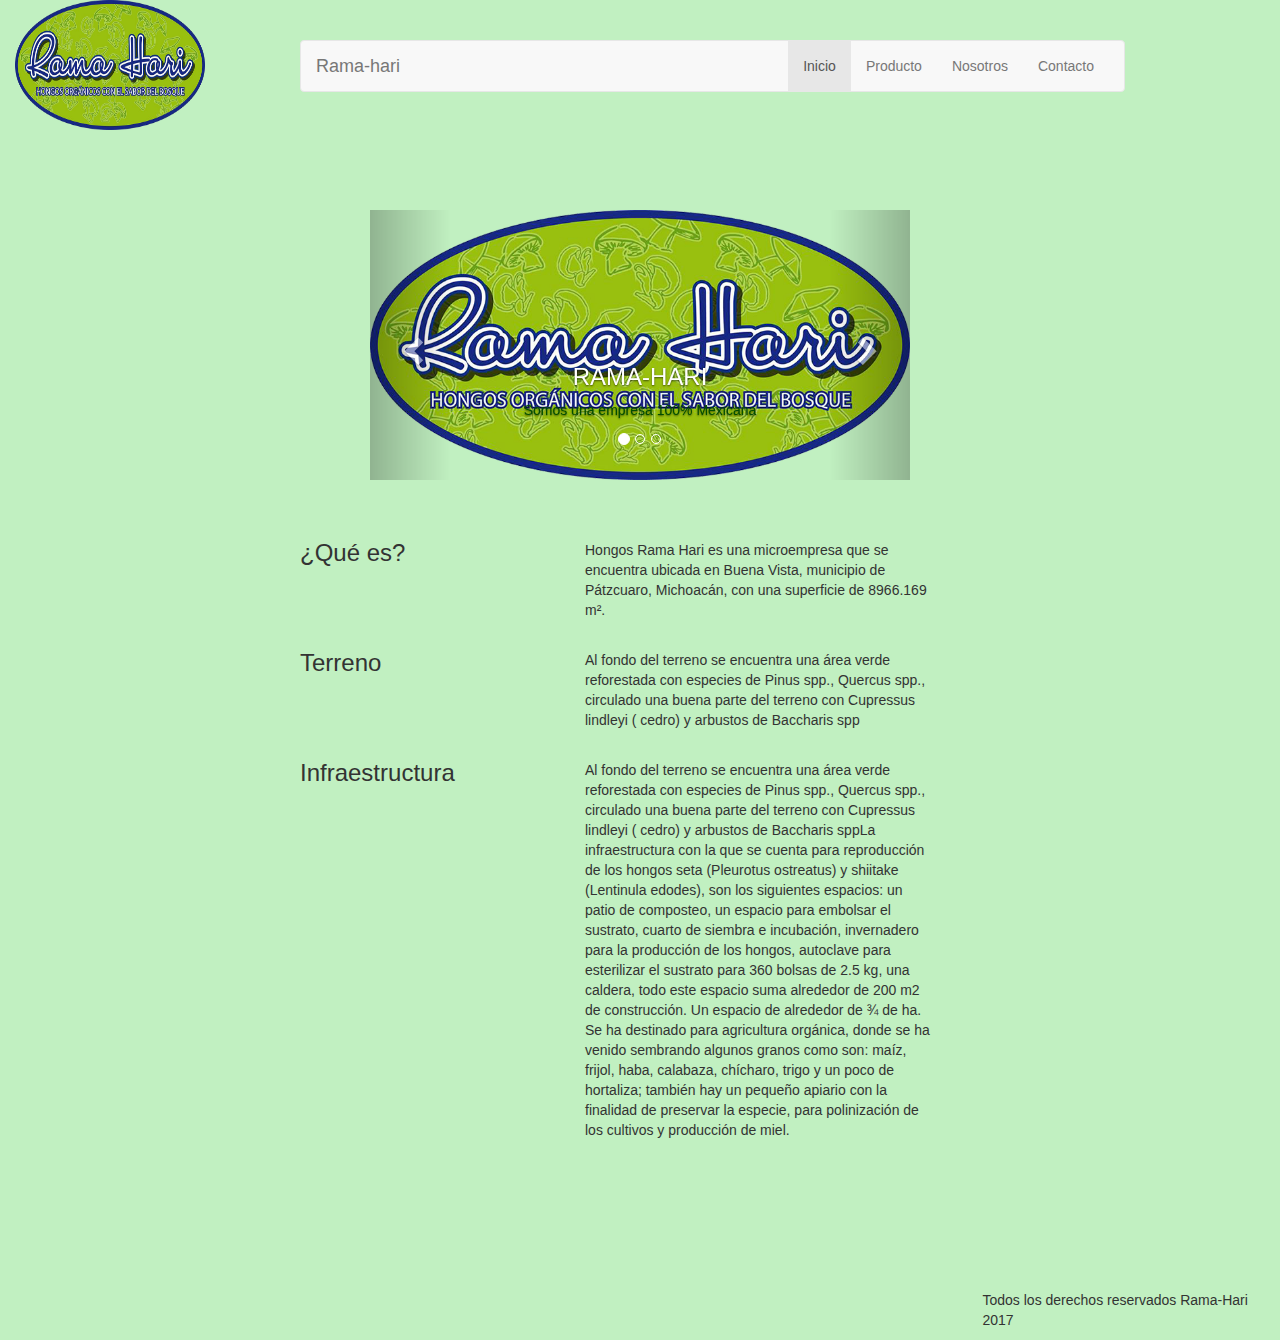
<file: index.html>
<!DOCTYPE html>
  <html>
    <head>
    <meta charset="UTF-8">
      <link rel="stylesheet"  href="img/logo.ico">
       <link rel="stylesheet" href="https://maxcdn.bootstrapcdn.com/bootstrap/3.3.7/css/bootstrap.min.css">
       <link rel="stylesheet" type="text/css" href="styles2.css">
       <link rel="stylesheet" type="text/css" href="bootstrap/css/font-awesome.min.css">
       <script src="https://ajax.googleapis.com/ajax/libs/jquery/3.1.1/jquery.min.js"></script>
       <script src="https://maxcdn.bootstrapcdn.com/bootstrap/3.3.7/js/bootstrap.min.js"></script>
       <title>Rama Hari</title>
    </head>
        <body id="espacios">
          <div class="container row">
            <div class="col-md-3">
              <img id="imagen" src="img/logo.png" alt="Rama-Hari" class="hidden-xs hidden-sm">
            </div>
            <br><br>
            <div class="col-md-9 ">
              <header>
              <nav class="navbar navbar-default">
                <div class="container-fluid">
                  <div class="navbar-header">
                    <button type="button" class="navbar-toggle collapsed" data-toggle="collapse" data-target="#navbar-1">
                    <span class="sr-only">Menu</span>
                    <span class="icon-bar"></span>
                    <span class="icon-bar"></span>
                    <span class="icon-bar"></span>
                    </button>

                    <a href="#" class="navbar-brand">Rama-hari</a>
                  </div>
                  <div class="collapse navbar-collapse" id="navbar-1">
                    <ul class="nav navbar-nav navbar-right">
                      <li class="active"><a href="">Inicio</a></li>
                      <li><a href="producto.html">Producto</a></li>
                      <li><a href="nosotros.html">Nosotros</a></li>
                      <li><a href="contacto.html">Contacto</a></li>
                    </ul>
                  </div>
                </div>
              </nav>
            </header>
            </div>
          </div>

          <!--Aqui empieza el carrusel-->
          <br><br><br>
          <div class="container">
              <br>

              <div class="col-md-3"></div>
              <div class="col-md-6">
                  <div id="carousel-1" class="carousel slide" data-ride="carousel">
                    <!-- indicadores-->
                    <ol class="carousel-indicators">
                      <li data-target="#carousel-1" data-slide-to="0" class="active"></li>
                      <li data-target="#carousel-1" data-slide-to="1"></li>
                      <li data-target="#carousel-1" data-slide-to="2"></li>
                    </ol>

                    <!-- contenedor slide-->
                    <div class="carousel-inner" role="listbox">
                    <!--aqui va la primera imagen-->
                      <div class="item active">
                        <img src="img/logo.png" class="img-responsive" alt="Somos Rama-Hari">
                        <div class="carousel-caption hidden-xs hidden-sm" >
                            <h3>RAMA-HARI</h3>
                            <p id="p">Somos una empresa 100% Mexicana </p>
                        </div>
                      </div>
                      <!--aqui la segunda imagem-->
                      <div class="item">
                        <img src="img/certificados1.png" class="img-responsive" alt="Somos Rama-Hari">
                        <div class="carousel-caption hidden-xs hidden-sm">
                            <h3>Somos una empresa de calidad</h3>
                            <p>Rama-Hari esta certificada por diferentes instituciones nacionaes.</p>
                        </div>
                      </div>
                      <!--Aqui la tercera imagen-->
                      <div class="item">
                        <img src="img/logo.png" class="img-responsive" alt="Somos Rama-Hari">
                        <div class="carousel-caption hidden-xs hidden-sm">
                            <h3 >Productos</h3>
                            <p>Ofrecemos una gran variedad de productos</p>
                        </div>
                      </div>
                    </div>
  
                    <!--controles laterales slide-->
                      <a href="#carousel-1" class="left carousel-control" role="button" data-slide="prev">
                      <span class="glyphicon glyphicon-chevron-left" aria-hidden="true"></span>
                      <span class="sr-only">Anterior</span></a>
                      

                      <a href="#carousel-1" class="right carousel-control" role="button" data-slide="next">
                      <span class="glyphicon glyphicon-chevron-right" aria-hidden="true"></span>
                      <span class="sr-only">Siguiente</span></a>
                  </div>
              </div>
              <div class="col-md-3"></div>
              </div>
              <br><br>
              <div class="row container">
                <div class="col-md-3"></div>
                <div class="col-md-3"><h3>¿Qué es?</h3></div>
                <div class="col-md-4"><br>
                  <p>Hongos Rama Hari es una microempresa que se encuentra ubicada en Buena Vista,
municipio de Pátzcuaro, Michoacán, con una superficie de 8966.169 m².</p>
                </div>
                <div class="col-md-2"></div>
              </div>

              <div class="row container">
                <div class="col-md-3"></div>
                <div class="col-md-3"><h3>Terreno</h3></div>
                <div class="col-md-4"><br>
                  <p>Al fondo del terreno se encuentra una área verde reforestada con  especies de Pinus spp., Quercus spp., circulado una buena parte del terreno con Cupressus lindleyi ( cedro) y arbustos de Baccharis spp</p>
                </div>
                <div class="col-md-2"></div>
              </div>

              <div class="row container">
                <div class="col-md-3"></div>
                <div class="col-md-3"><h3>Infraestructura</h3></div>
                <div class="col-md-4"><br>
                  <p>Al fondo del terreno se encuentra una área verde reforestada con  especies de Pinus spp., Quercus spp., circulado una buena parte del terreno con Cupressus lindleyi ( cedro) y arbustos de Baccharis sppLa infraestructura con la que se cuenta para reproducción de los hongos seta (Pleurotus ostreatus) y shiitake (Lentinula edodes), son los siguientes espacios: un patio de composteo, un espacio para embolsar el sustrato, cuarto de siembra e incubación, invernadero para la producción de los hongos, autoclave para esterilizar el sustrato para 360 bolsas de 2.5 kg, una caldera, todo este espacio suma alrededor de  200 m2 de construcción. Un espacio de alrededor de ¾ de ha. Se ha destinado para agricultura orgánica, donde se ha venido sembrando algunos granos como son: maíz, frijol, haba, calabaza, chícharo,  trigo y un poco de hortaliza;  también hay un pequeño apiario con la finalidad de preservar la especie,  para polinización de los cultivos y producción de miel.</p>
                </div>
                <div class="col-md-2"></div>
              </div>
          


<br>
<br>
<br>
    <div class="row">
      <div class="col-md-12">
        <h1></h1>
      </div>
    </div>
    <br><br><br>
    <footer>
      <div class="row">
        <div class="col-md-9"></div>
        <div class="col-md-3">
          <p>Todos los derechos reservados Rama-Hari 2017</p>
        </div>
      </div>
    </footer>
          <script src="bootstrap/js/jquery-3.1.1.min.js"></script>
          <script src="bootstrap/js/bootstrap.min.js"></script>
        </body>
  </html>
</file>
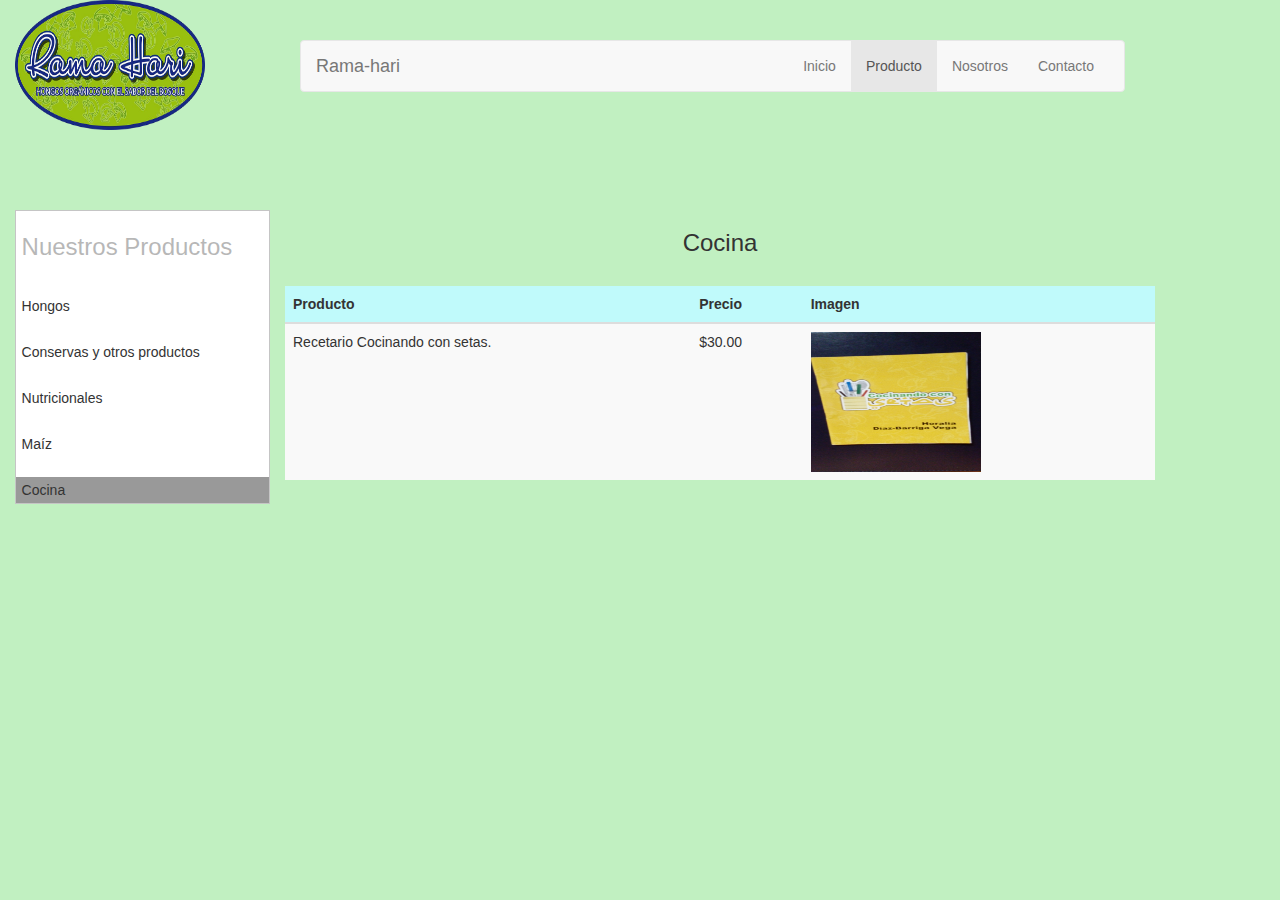
<file: cocina.html>
<!DOCTYPE html>
  <html>
    <head>
    <meta charset="UTF-8">
      <link rel="stylesheet"  href="img/logo.ico">
	     <link rel="stylesheet" href="https://maxcdn.bootstrapcdn.com/bootstrap/3.3.7/css/bootstrap.min.css">
       <link rel="stylesheet" type="text/css" href="styles.css">
       <link rel="stylesheet" type="text/css" href="bootstrap/css/font-awesome.min.css">
       <link rel="stylesheet" href="bootstrap/css/jquery-ui.css">
       <script src="https://ajax.googleapis.com/ajax/libs/jquery/3.1.1/jquery.min.js"></script>
       <script src="https://maxcdn.bootstrapcdn.com/bootstrap/3.3.7/js/bootstrap.min.js"></script>
       <script type="text/javascript" src="bootstrap/js/funciones.js"></script>
	     <title>Rama Hari</title>
    </head>
        <body id="espacios">
          <div class="container row">
            <div class="col-md-3">
              <img id="imagen" src="img/logo.png" alt="Rama-Hari" class="hidden-xs hidden-sm">
            </div>
            <br><br>
            <div class="col-md-9 ">

              <header>
              <nav class="navbar navbar-default ">
                <div class="container-fluid">
                  <div class="navbar-header">
                    <button type="button" class="navbar-toggle collapsed" data-toggle="collapse" data-target="#navbar-1">
                    <span class="sr-only">Menu</span>
                    <span class="icon-bar"></span>
                    <span class="icon-bar"></span>
                    <span class="icon-bar"></span>
                    </button>

                    <a href="index.html" class="navbar-brand">Rama-hari</a>
                  </div>
                  <div class="collapse navbar-collapse" id="navbar-1">
                    <ul class="nav navbar-nav navbar-right">
                      <li><a href="index.html">Inicio</a></li>
                      <li class="active"><a href="producto.html">Producto</a></li>
                      <li><a href="nosotros.html">Nosotros</a></li>
                      <li><a href="contacto.html">Contacto</a></li>
                    </ul>
                  </div>
                </div>
              </nav>
            </header>
            </div>
          </div>
              <br><br><br>

<!--Menu de productos-->
          
             

            <div class="container row">
              <br>

              <div class="col-md-3">
                  <ul id="menu">
                      <li class="ui-state-disabled"><div><h3>Nuestros Productos</h3></div></li>
                      <br>
                      <li><div><a href="hongos.html">Hongos</a></div></li>
                      <br>
                      <li><div><a href="conserva.html">Conservas y otros productos</a></div></li>
                      <br>
                      <li><div><a href="nutricionales.html">Nutricionales</a></div>
                      <br>
                      <li><div><a href="maiz.html">Maíz</a></div></li>
                      <br>
                      <li><div id="div"><a href="cocina.html">Cocina</a></div></li>
                  </ul>
              </div>
          
            <div class="container">
              <h3 class="text-center">Cocina</h3>
              <div class="table-responsive">
            <table class="table table-striped">
              <table class="table table-striped">
    <thead>
      <tr id="tabla">
        <th>Producto</th>
        <th>Precio</th>
        <th>Imagen</th>
      </tr>
    </thead>
    <tbody>
      <tr>
        <td>Recetario Cocinando con setas.</td>
        <td>$30.00</td>
        <td><img  src="img/RecetarioHongos.jpg" alt="" class="img-responsive" id="img"></td>
      </tr>
      
    </tbody>
  </table>
            </table>
            </div>
          </div>

          <script src="bootstrap/js/jquery-3.1.1.min.js"></script>
          <script src="bootstrap/js/bootstrap.min.js"></script>
          <script src="bootstrap/js/jquery-ui.min.js"></script>
        </body>
  </html>
</file>
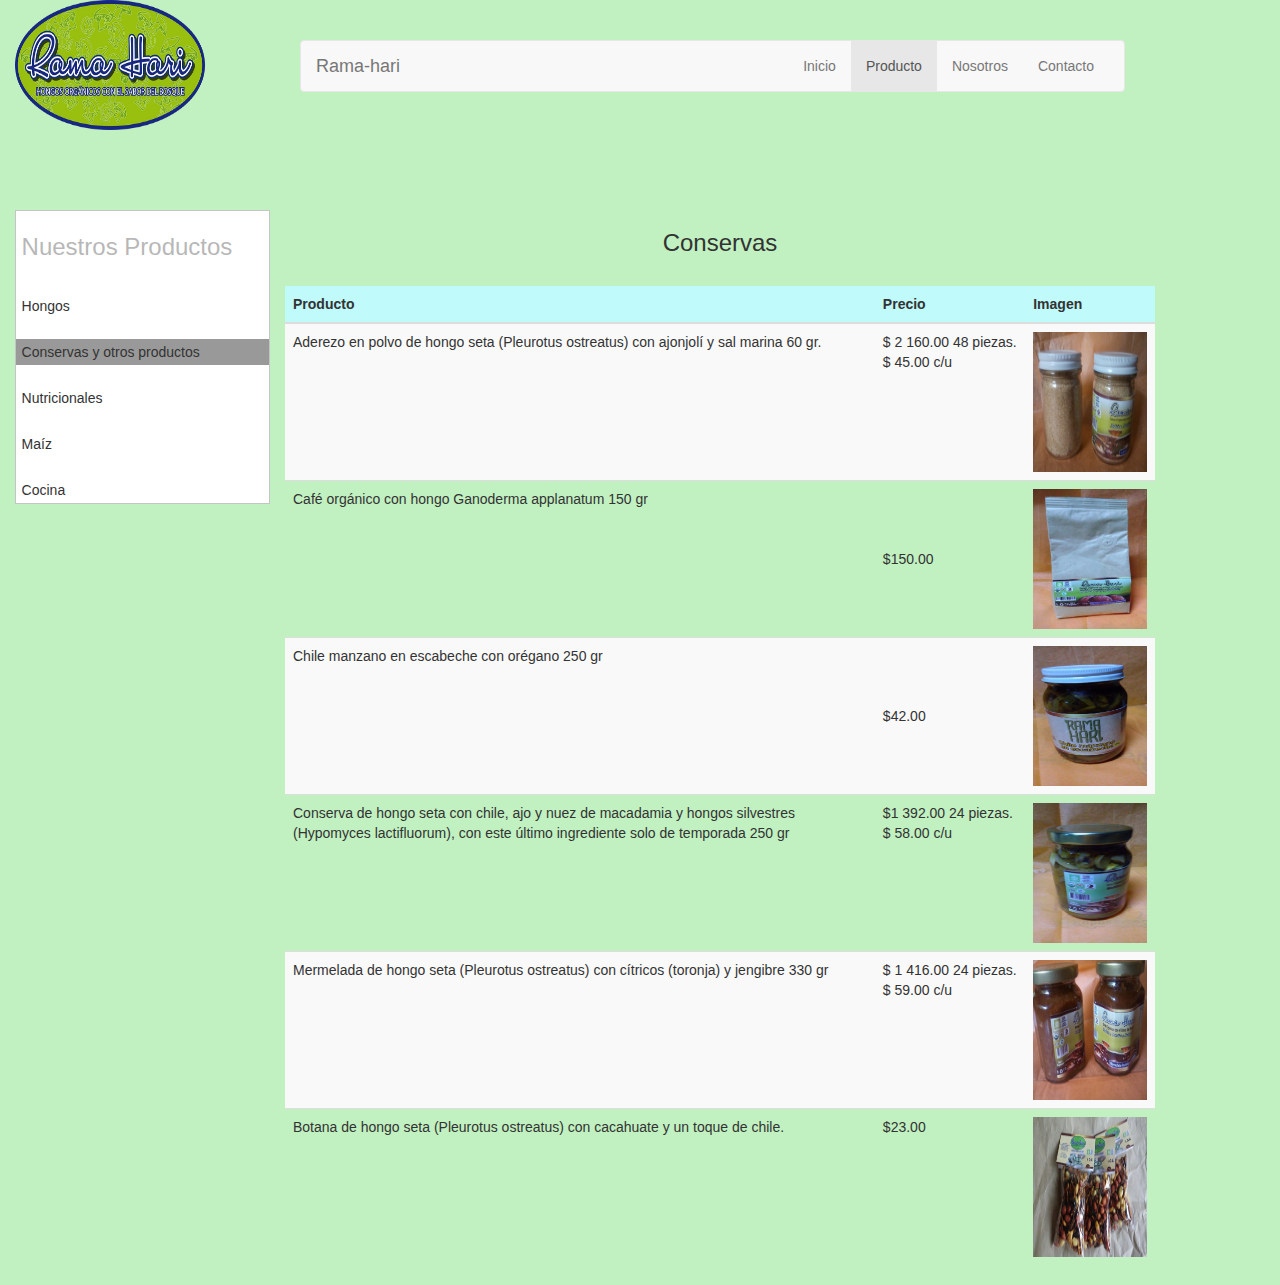
<file: conserva.html>
<!DOCTYPE html>
  <html>
    <head>
    <meta charset="UTF-8">
      <link rel="stylesheet"  href="img/logo.ico">
	     <link rel="stylesheet" href="https://maxcdn.bootstrapcdn.com/bootstrap/3.3.7/css/bootstrap.min.css">
       <link rel="stylesheet" type="text/css" href="styles.css">
       <link rel="stylesheet" type="text/css" href="bootstrap/css/font-awesome.min.css">
       <link rel="stylesheet" href="bootstrap/css/jquery-ui.css">
       <script src="https://ajax.googleapis.com/ajax/libs/jquery/3.1.1/jquery.min.js"></script>
       <script src="https://maxcdn.bootstrapcdn.com/bootstrap/3.3.7/js/bootstrap.min.js"></script>
       <script type="text/javascript" src="bootstrap/js/funciones.js"></script>
	     <title>Rama Hari</title>
    </head>
        <body id="espacios">
          <div class="container row">
            <div class="col-md-3">
              <img id="imagen" src="img/logo.png" alt="Rama-Hari" class="hidden-xs hidden-sm">
            </div>
            <br><br>
            <div class="col-md-9 ">

              <header>
              <nav class="navbar navbar-default ">
                <div class="container-fluid">
                  <div class="navbar-header">
                    <button type="button" class="navbar-toggle collapsed" data-toggle="collapse" data-target="#navbar-1">
                    <span class="sr-only">Menu</span>
                    <span class="icon-bar"></span>
                    <span class="icon-bar"></span>
                    <span class="icon-bar"></span>
                    </button>

                    <a href="index.html" class="navbar-brand">Rama-hari</a>
                  </div>
                  <div class="collapse navbar-collapse" id="navbar-1">
                    <ul class="nav navbar-nav navbar-right">
                      <li><a href="index.html">Inicio</a></li>
                      <li class="active"><a href="producto.html">Producto</a></li>
                      <li><a href="nosotros.html">Nosotros</a></li>
                      <li><a href="contacto.html">Contacto</a></li>
                    </ul>
                  </div>
                </div>
              </nav>
            </header>
            </div>
          </div>
              <br><br><br>

<!--Menu de productos-->
          
             

            <div class="container row">
              <br>

              <div class="col-md-3">
                  <ul id="menu">
                      <li class="ui-state-disabled"><div><h3>Nuestros Productos</h3></div></li>
                      <br>
                      <li><div><a href="hongos.html">Hongos</a></div></li>
                      <br>
                      <li><div id="div"><a href="conserva.html">Conservas y otros productos</a></div></li>
                      <br>
                      <li><div><a href="nutricionales.html">Nutricionales</a></div>
                      <br>
                      <li><div><a href="maiz.html">Maíz</a></div></li>
                      <br>
                      <li><div><a href="cocina.html">Cocina</a></div></li>
                  </ul>
              </div>
              <div class="col-md-9">
                  
              </div>
              
              
          

          <div class="container">
              <h3 class="text-center">Conservas</h3>
              <div class="table-responsive">
            <table class="table table-striped">
              <table class="table table-striped">
    <thead>
      <tr id="tabla">
        <th>Producto</th>
        <th>Precio</th>
        <th>Imagen</th>
      </tr>
    </thead>
    <tbody>
      <tr>
        <td>Aderezo en polvo de hongo seta (Pleurotus ostreatus) con ajonjolí y sal marina 60 gr.</td>
        <td>$ 2 160.00 48 piezas. $ 45.00 c/u</td>
        <td><img  src="img/aderezoEnPolvoDeHongoSeta.jpg" alt="" class="img-responsive" id="img"></td>
      </tr>
      <tr>
        <td>Café orgánico con hongo Ganoderma applanatum 150 gr</td>
        <td><br><br><br>$150.00</td>
        <td><img src="img/cafeOrganicoHongoGanoderma.jpg" alt="" class="img-responsive" id="img"></td>
      </tr>
      <tr>
        <td>Chile manzano en escabeche con orégano 250 gr</td>
        <td><br><br><br>$42.00</td>
        <td><img src="img/chileManzanoEnEscabeche.jpg" alt="" class="img-responsive" id="img"></td>
      </tr>
      <tr>
        <td>Conserva de hongo seta con chile, ajo y nuez de macadamia y hongos silvestres (Hypomyces lactifluorum), con este último ingrediente solo de temporada 250 gr</td>
        <td>$1 392.00 24 piezas. $ 58.00 c/u</td>
        <td><img src="img/conservaDeHongoSetaConChile.jpg" alt="" class="img-responsive" id="img"></td>
      </tr>
      <tr>
        <td>Mermelada de hongo seta (Pleurotus ostreatus) con cítricos (toronja) y jengibre 330 gr</td>
        <td>$ 1 416.00 24 piezas. $ 59.00 c/u</td>
        <td><img src="img/mermeladaDeHongoSeta.jpg" alt="" class="img-responsive" id="img"></td>
      </tr>
      <tr>
        <td>Botana de hongo seta (Pleurotus ostreatus) con cacahuate y un toque de chile.</td>
        <td>$23.00</td>
        <td><img src="img/botanaDeHongoSeta.jpg" alt="" class="img-responsive" id="img"></td>
      </tr>
    </tbody>
  </table>
            </table>
            </div>
          </div>

          <script src="bootstrap/js/jquery-3.1.1.min.js"></script>
          <script src="bootstrap/js/bootstrap.min.js"></script>
          <script src="bootstrap/js/jquery-ui.min.js"></script>
        </body>
  </html>
</file>
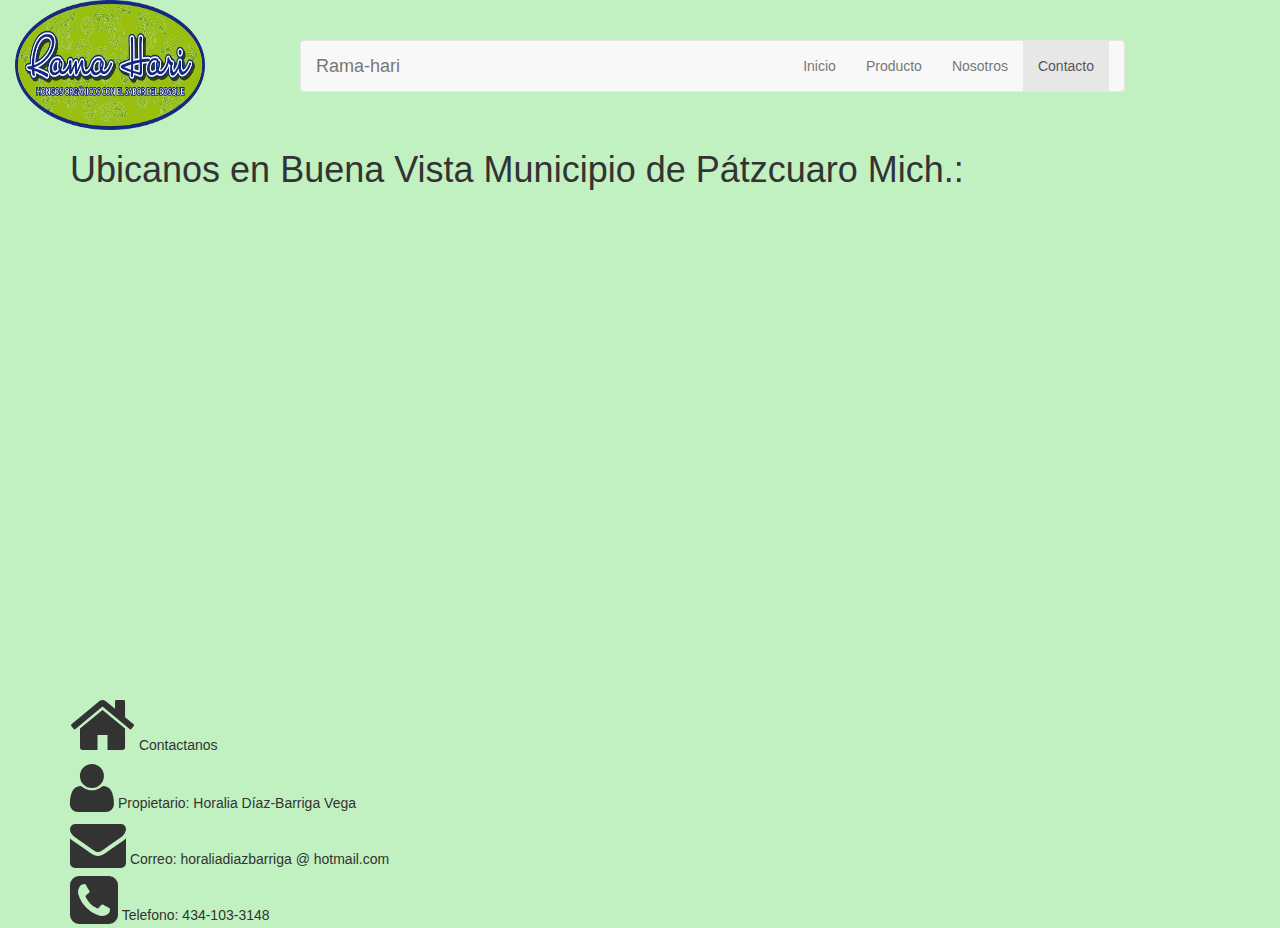
<file: contacto.html>
<!DOCTYPE html>
  <html>
    <head>
    <meta charset="UTF-8">
       <link rel="stylesheet" type="text/css" href="img/logo.ico">
       <link rel="stylesheet" type="text/css" href="https://maxcdn.bootstrapcdn.com/bootstrap/3.3.7/css/bootstrap.min.css">
       
       <link rel="stylesheet" type="text/css" href="font-awesome/css/font-awesome.min.css">
       <link rel="stylesheet" type="text/css" href="styles.css">
       
       <title>Rama Hari</title>
    </head>
        <body id="espacios">
          <div class="container row">
            <div class="col-md-3">
              <img id="imagen" src="img/logo.png" alt="Rama-Hari" class="hidden-xs hidden-sm">
            </div>
            <br><br>
            <div class="col-md-9 ">
              <header>
              <nav class="navbar navbar-default">
                <div class="container-fluid">
                  <div class="navbar-header">
                    <button type="button" class="navbar-toggle collapsed" data-toggle="collapse" data-target="#navbar-1">
                    <span class="sr-only">Menu</span>
                    <span class="icon-bar"></span>
                    <span class="icon-bar"></span>
                    <span class="icon-bar"></span>
                    </button>

                    <a href="index.html" class="navbar-brand">Rama-hari</a>
                  </div>
                  <div class="collapse navbar-collapse" id="navbar-1">
                    <ul class="nav navbar-nav navbar-right menu">
                      <li><a href="index.html">Inicio</a></li>
                      <li><a href="producto.html">Producto</a></li>
                      <li><a href="nosotros.html">Nosotros</a></li>
                      <li class="active"><a href="contacto.html">Contacto</a></li>
                    </ul>
                  </div>
                </div>
              </nav>
            </header>
            </div>
          </div>
          <div class="container">
            <h1>Ubicanos en Buena Vista Municipio de Pátzcuaro Mich.:</h1>
            <br><br>
              <div class="row">
                <iframe class="col-md-12" src="https://www.google.com/maps/embed?pb=!1m18!1m12!1m3!1d3760.480931952741!2d-101.59701553564305!3d19.520955536834176!2m3!1f0!2f0!3f0!3m2!1i1024!2i768!4f13.1!3m3!1m2!1s0x842d968ca1647c4f%3A0x5e34db209a1eba11!2sBuena+Vista%2C+61608+P%C3%A1tzcuaro%2C+Mich.!5e0!3m2!1ses!2smx!4v1489718565152" width="600" height="450" frameborder="0" style="border:0" allowfullscreen>
                </iframe>
              </div>
              <div class="row">
                <div class="col-md-12">
                <i class="fa fa-home fa-5x" aria-hidden="true"></i>     Contactanos <br>
                </div>
                
              </div>

               <div class="row">
                <div class="col-md-12">
                  <i class="fa fa-user fa-4x" aria-hidden="true"></i>  Propietario: Horalia Díaz-Barriga Vega
                </div>
              </div>


               <div class="row">
                <div class="col-md-12">
                  <i class="fa fa-envelope fa-4x" aria-hidden="true"></i>  Correo: horaliadiazbarriga @ hotmail.com
                </div>
              </div>

              <div class="row">
                <div class="col-md-12">
                  <i class="fa fa-phone-square fa-4x" aria-hidden="true"></i> Telefono: 434-103-3148
                </div>
              </div>

              
          </div>
          
          <script src="https://ajax.googleapis.com/ajax/libs/jquery/3.1.1/jquery.min.js"></script>
          <script src="https://maxcdn.bootstrapcdn.com/bootstrap/3.3.7/js/bootstrap.min.js"></script>
          <script src="bootstrap/js/jquery-3.1.1.min.js"></script>
          <script src="bootstrap/js/bootstrap.min.js"></script>
        </body>
  </html>
</file>
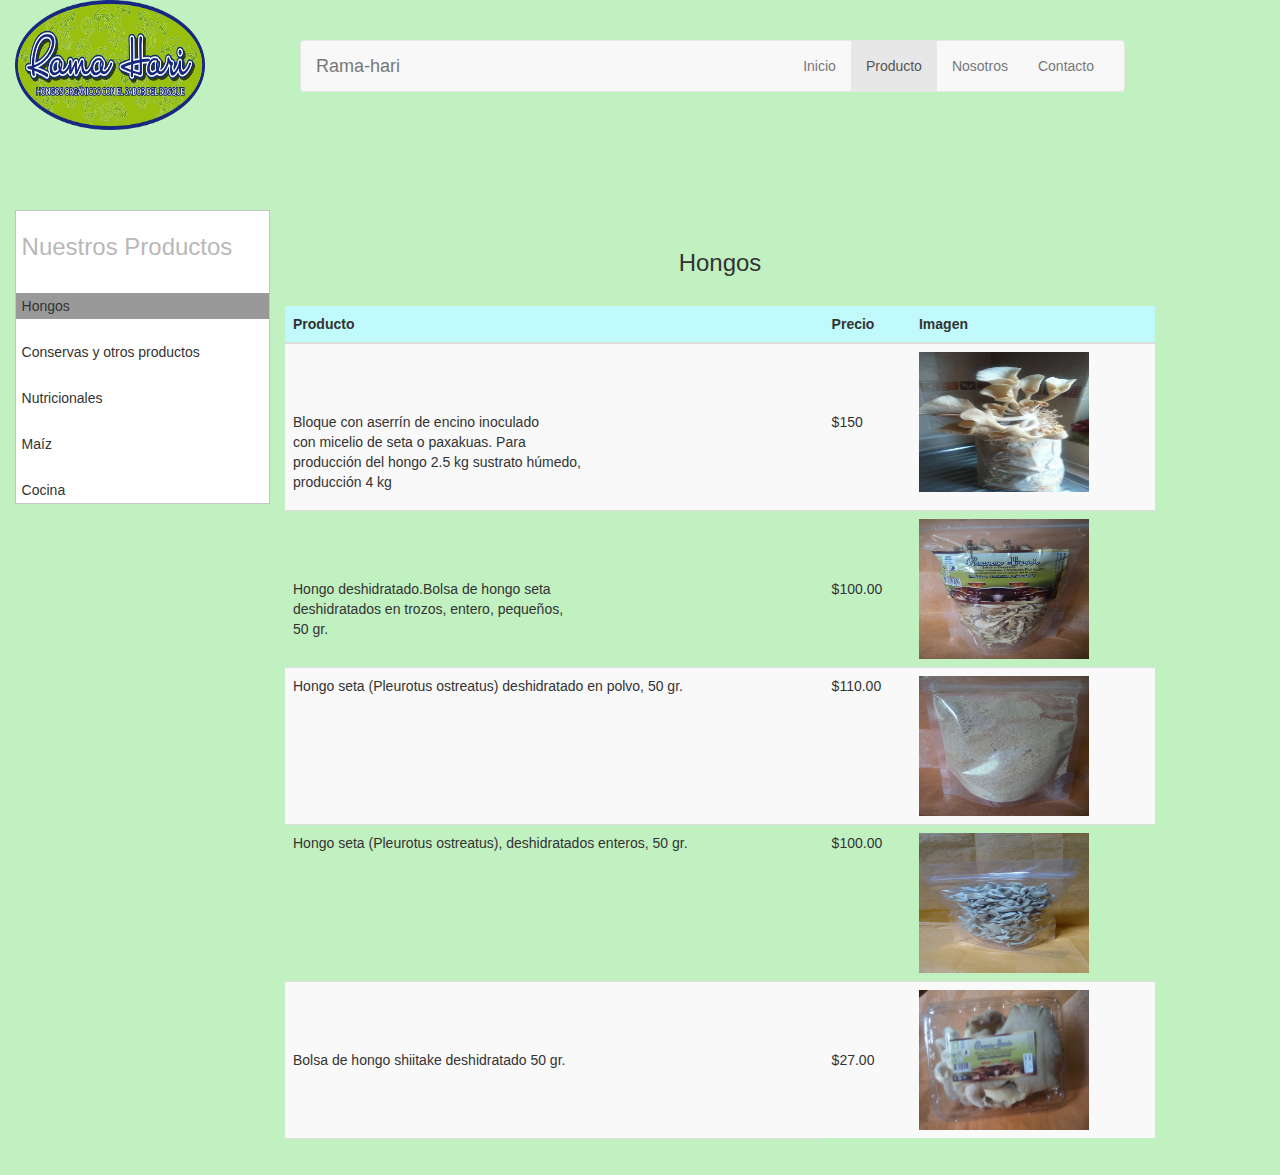
<file: hongos.html>
<!DOCTYPE html>
  <html>
    <head>
    <meta charset="UTF-8">
      <link rel="stylesheet"  href="img/logo.ico">
	     <link rel="stylesheet" href="https://maxcdn.bootstrapcdn.com/bootstrap/3.3.7/css/bootstrap.min.css">
       <link rel="stylesheet" type="text/css" href="styles.css">
       <link rel="stylesheet" type="text/css" href="bootstrap/css/font-awesome.min.css">
       <link rel="stylesheet" href="bootstrap/css/jquery-ui.css">
       <script src="https://ajax.googleapis.com/ajax/libs/jquery/3.1.1/jquery.min.js"></script>
       <script src="https://maxcdn.bootstrapcdn.com/bootstrap/3.3.7/js/bootstrap.min.js"></script>
       <script type="text/javascript" src="bootstrap/js/funciones.js"></script>
	     <title>Rama Hari</title>
    </head>
        <body id="espacios">
          <div class="container row">
            <div class="col-md-3">
              <img id="imagen" src="img/logo.png" alt="Rama-Hari" class="hidden-xs hidden-sm">
            </div>
            <br><br>
            <div class="col-md-9 ">

              <header>
              <nav class="navbar navbar-default ">
                <div class="container-fluid">
                  <div class="navbar-header">
                    <button type="button" class="navbar-toggle collapsed" data-toggle="collapse" data-target="#navbar-1">
                    <span class="sr-only">Menu</span>
                    <span class="icon-bar"></span>
                    <span class="icon-bar"></span>
                    <span class="icon-bar"></span>
                    </button>

                    <a href="index.html" class="navbar-brand">Rama-hari</a>
                  </div>
                  <div class="collapse navbar-collapse" id="navbar-1">
                    <ul class="nav navbar-nav navbar-right">
                      <li><a href="index.html">Inicio</a></li>
                      <li class="active"><a href="producto.html">Producto</a></li>
                      <li><a href="nosotros.html">Nosotros</a></li>
                      <li><a href="contacto.html">Contacto</a></li>
                    </ul>
                  </div>
                </div>
              </nav>
            </header>
            </div>
          </div>
              <br><br><br>

<!--Menu de productos-->
          
             

            <div class="container row">
              <br>

              <div class="col-md-3">
                  <ul id="menu">
                      <li class="ui-state-disabled"><div><h3>Nuestros Productos</h3></div></li>
                      <br>
                      <li><div id="div"><a href="hongos.html">Hongos</a></div></li>
                      <br>
                      <li><div><a href="conserva.html">Conservas y otros productos</a></div></li>
                      <br>
                      <li><div><a href="nutricionales.html">Nutricionales</a></div>
                      <br>
                      <li><div><a href="maiz.html">Maíz</a></div></li>
                      <br>
                      <li><div><a href="cocina.html">Cocina</a></div></li>
                  </ul>
              </div>
              <div class="col-md-9">
                  
              </div>
              
              
          <br>

         <div class="container">
              <h3 class="text-center">Hongos</h3>
              <div class="table-responsive">
            <table class="table table-striped">
              <table class="table table-striped">
    <thead>
      <tr id="tabla">
        <th>Producto</th>
        <th>Precio</th>
        <th>Imagen</th>
      </tr>
    </thead>
    <tbody>
      <tr>
        <td><p><br><br><br>Bloque con aserrín de encino inoculado <br>con micelio de seta o paxakuas. Para <br>  producción del hongo 2.5 kg sustrato húmedo, <br> producción 4 kg</td>
        <td><br><br> <br>$150</td>
        <td><img  src="img/aserrin de encino2.jpg" alt="" class="img-responsive" id="img"></td>
      </tr>
      <tr>
        <td><br><br><br>Hongo deshidratado.Bolsa de hongo  seta <br>
        deshidratados en trozos, entero,  pequeños,<br> 50 gr.</td>
        <td><br><br><br>$100.00</td>
        <td><img src="img/deshidratados.jpg" alt="" class="img-responsive" id="img"></td>
      </tr>
      <tr>
        <td>Hongo seta (Pleurotus ostreatus) deshidratado en polvo, 50 gr.</td>
        <td>$110.00</td>
        <td><img src="img/hongoSetaPolvo50gr.jpg" alt="" class="img-responsive" id="img"></td>
      </tr>
      <tr>
        <td>Hongo seta (Pleurotus ostreatus), deshidratados enteros, 50 gr.</td>
        <td>$100.00</td>
        <td><img src="img/hongoSetaEntero50gr.jpg" alt="" class="img-responsive" id="img"></td>
      </tr>
      <tr>
        <td><br><br><br>Bolsa de hongo shiitake deshidratado 50 gr.</td>
        <td><br><br><br>$27.00</td>
        <td><img src="img/clamshellHongoSeta250gr.jpg" alt="" id="img" class="img-responsive"></td>
      </tr>
      <tr>
        <td></td>
      </tr>
    </tbody>
  </table>
            </table>
            </div>
          </div>
         
          <script src="bootstrap/js/jquery-3.1.1.min.js"></script>
          <script src="bootstrap/js/bootstrap.min.js"></script>
          <script src="bootstrap/js/jquery-ui.min.js"></script>
        </body>
  </html>
</file>
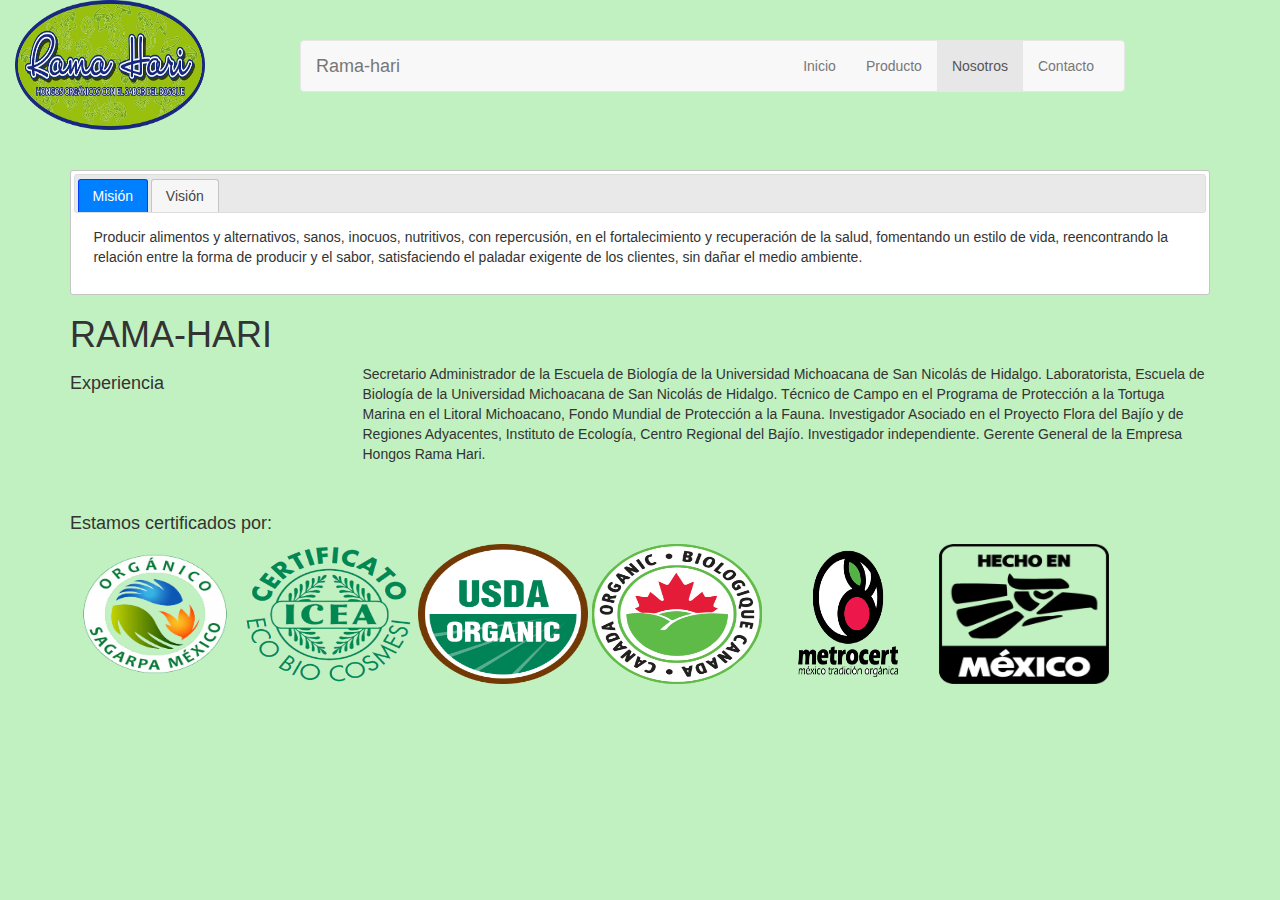
<file: nosotros.html>
<!DOCTYPE html>
  <html>
    <head>
    <meta charset="UTF-8">
      <link rel="stylesheet" type="text/css" href="img/logo.ico">
	     <link rel="stylesheet" href="https://maxcdn.bootstrapcdn.com/bootstrap/3.3.7/css/bootstrap.min.css">
       <link rel="stylesheet" type="text/css" href="styles.css">
       <link rel="stylesheet" type="text/css" href="bootstrap/css/font-awesome.min.css">
       <link rel="stylesheet" type="text/css" href="styles.css">
       <link rel="stylesheet" href="bootstrap/css/jquery-ui.css">
       <script src="https://ajax.googleapis.com/ajax/libs/jquery/3.1.1/jquery.min.js"></script>
       <script src="https://maxcdn.bootstrapcdn.com/bootstrap/3.3.7/js/bootstrap.min.js"></script>
       <script type="text/javascript" src="bootstrap/js/funciones.js"></script>
	     <title>Rama Hari</title>
    </head>
        <body id="espacios">
          <div class="container row">
            <div class="col-md-3">
              <img id="imagen" src="img/logo.png" alt="Rama-Hari" class="hidden-xs hidden-sm">
            </div>
            <br><br>
            <div class="col-md-9 ">
              <header>
              <nav class="navbar navbar-default">
                <div class="container-fluid">
                  <div class="navbar-header">
                    <button type="button" class="navbar-toggle collapsed" data-toggle="collapse" data-target="#navbar-1">
                    <span class="sr-only">Menu</span>
                    <span class="icon-bar"></span>
                    <span class="icon-bar"></span>
                    <span class="icon-bar"></span>
                    </button>

                    <a href="index.html" class="navbar-brand">Rama-hari</a>
                  </div>
                  <div class="collapse navbar-collapse" id="navbar-1">
                    <ul class="nav navbar-nav navbar-right">
                      <li><a href="index.html">Inicio</a></li>
                      <li><a href="producto.html">Producto</a></li>
                      <li class="active"><a href="nosotros.html">Nosotros</a></li>
                      <li><a href="contacto.html">Contacto</a></li>
                    </ul>
                  </div>
                </div>
              </nav>
            </header>
            </div>
          </div>
          <!-- aqui va el contenido :*-->
          <br><br>
			<div class="container">
				<div id="tabs">
  					<ul>
   					 <li><a href="#tabs-1">Misión</a></li>
   					 <li><a href="#tabs-2">Visión</a></li>
    				</ul>
  						<div id="tabs-1">
    						<p>Producir alimentos y alternativos, sanos, inocuos, nutritivos, con repercusión, en el
							fortalecimiento y recuperación de la salud, fomentando un estilo de vida, reencontrando la relación
							entre la forma de producir y el sabor, satisfaciendo el paladar exigente de los clientes, sin dañar el
							medio ambiente.</p>
  						</div>
		  				<div id="tabs-2">
    						<p>Ser empresa líder en el mercado orgánico, reconocida por la calidad de los productos.</p>
  						</div>
  				</div>
			</div>

      <div class="container">
        <h1>RAMA-HARI</h1>
        <div class="row">
          <div class="col-md-3"><h4>Experiencia</h4></div>
          <div class="col-md-9">
            Secretario Administrador de la Escuela de Biología de la Universidad Michoacana de San Nicolás de Hidalgo. Laboratorista, Escuela de Biología de la Universidad Michoacana de San Nicolás de Hidalgo. Técnico de Campo en el Programa de Protección a la Tortuga Marina en el Litoral Michoacano, Fondo Mundial de Protección a la Fauna. Investigador Asociado en el Proyecto Flora del Bajío y de Regiones Adyacentes, Instituto de Ecología, Centro Regional del Bajío. Investigador independiente. Gerente General de la Empresa Hongos Rama Hari. 
          </div>
        </div>
      </div>

      <div class="container">
      <br><br>
        <h4>Estamos certificados por:</h4>
        <img id="img" src="img/sagarpa.png" alt="">
        <img id="img" src="img/icea.png" alt="">
        <img id="img" src="img/usda.png" alt="">
        <img id="img" src="img/canadaO.png" alt="">
        <img id="img" src="img/metrocert.png" alt="">
        <img id="img" src="img/hechoMX.png" alt="">
      </div>

          <script src="bootstrap/js/jquery-3.1.1.min.js"></script>
          <script src="bootstrap/js/bootstrap.min.js"></script>
          <script src="bootstrap/js/jquery-ui.min.js"></script>
        </body>
  </html>
</file>
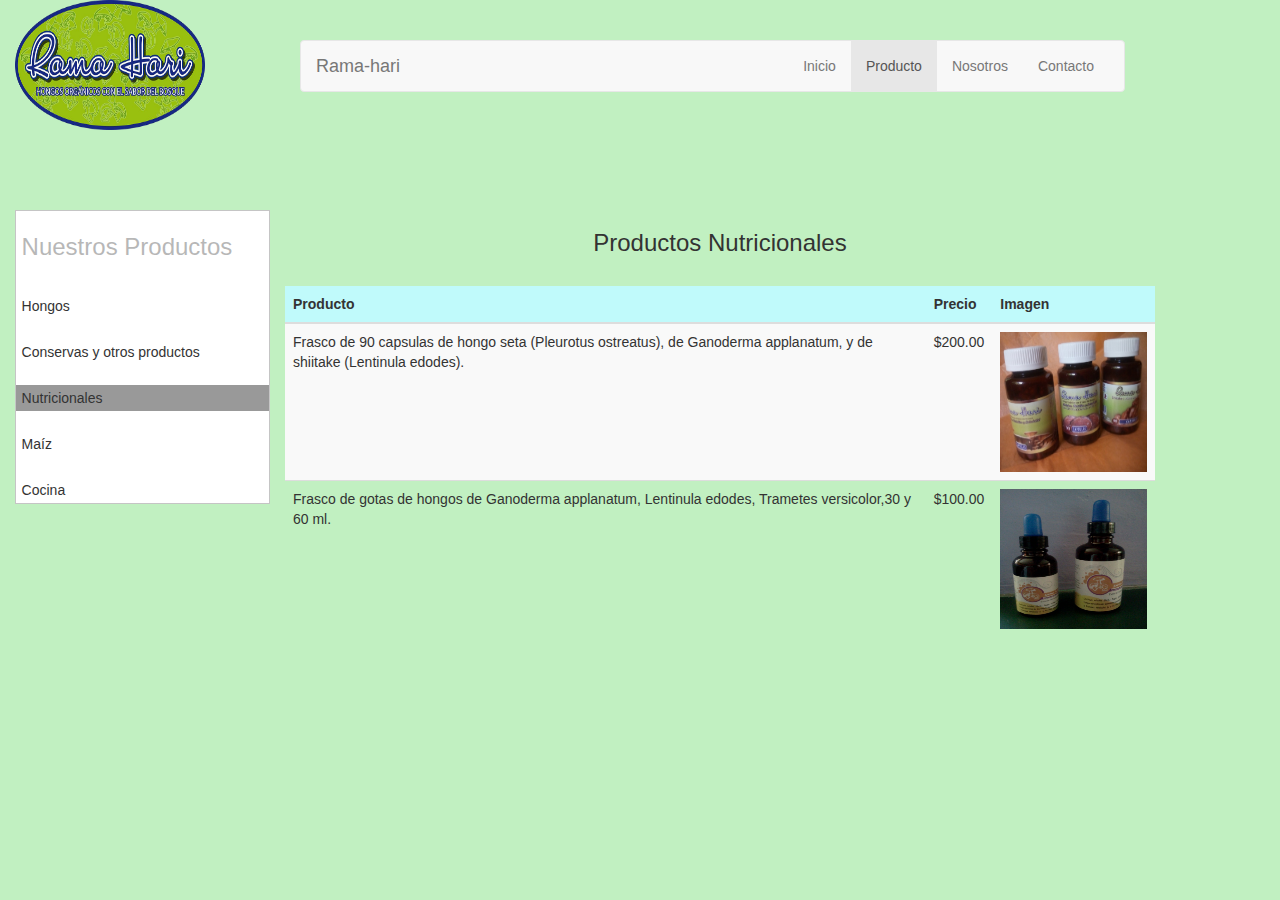
<file: nutricionales.html>
<!DOCTYPE html>
  <html>
    <head>
    <meta charset="UTF-8">
      <link rel="stylesheet"  href="img/logo.ico">
	     <link rel="stylesheet" href="https://maxcdn.bootstrapcdn.com/bootstrap/3.3.7/css/bootstrap.min.css">
       <link rel="stylesheet" type="text/css" href="styles.css">
       <link rel="stylesheet" type="text/css" href="bootstrap/css/font-awesome.min.css">
       <link rel="stylesheet" href="bootstrap/css/jquery-ui.css">
       <script src="https://ajax.googleapis.com/ajax/libs/jquery/3.1.1/jquery.min.js"></script>
       <script src="https://maxcdn.bootstrapcdn.com/bootstrap/3.3.7/js/bootstrap.min.js"></script>
       <script type="text/javascript" src="bootstrap/js/funciones.js"></script>
	     <title>Rama Hari</title>
    </head>
        <body id="espacios">
          <div class="container row">
            <div class="col-md-3">
              <img id="imagen" src="img/logo.png" alt="Rama-Hari" class="hidden-xs hidden-sm">
            </div>
            <br><br>
            <div class="col-md-9 ">

              <header>
              <nav class="navbar navbar-default ">
                <div class="container-fluid">
                  <div class="navbar-header">
                    <button type="button" class="navbar-toggle collapsed" data-toggle="collapse" data-target="#navbar-1">
                    <span class="sr-only">Menu</span>
                    <span class="icon-bar"></span>
                    <span class="icon-bar"></span>
                    <span class="icon-bar"></span>
                    </button>

                    <a href="index.html" class="navbar-brand">Rama-hari</a>
                  </div>
                  <div class="collapse navbar-collapse" id="navbar-1">
                    <ul class="nav navbar-nav navbar-right">
                      <li><a href="index.html">Inicio</a></li>
                      <li class="active"><a href="producto.html">Producto</a></li>
                      <li><a href="nosotros.html">Nosotros</a></li>
                      <li><a href="contacto.html">Contacto</a></li>
                    </ul>
                  </div>
                </div>
              </nav>
            </header>
            </div>
          </div>
              <br><br><br>

<!--Menu de productos-->
          
             

            <div class="container row">
              <br>

              <div class="col-md-3">
                  <ul id="menu">
                      <li class="ui-state-disabled"><div><h3>Nuestros Productos</h3></div></li>
                      <br>
                      <li><div><a href="hongos.html">Hongos</a></div></li>
                      <br>
                      <li><div><a href="conserva.html">Conservas y otros productos</a></div></li>
                      <br>
                      <li><div id="div"><a href="nutricionales.html">Nutricionales</a></div>
                      <br>
                      <li><div><a href="maiz.html">Maíz</a></div></li>
                      <br>
                      <li><div><a href="cocina.html">Cocina</a></div></li>
                  </ul>
              </div>
              
              
          

         <div class="container">
              <h3 class="text-center">Productos Nutricionales</h3>
              <div class="table-responsive">
            <table class="table table-striped">
              <table class="table table-striped">
    <thead>
      <tr id="tabla">
        <th>Producto</th>
        <th>Precio</th>
        <th>Imagen</th>
      </tr>
    </thead>
    <tbody>
      <tr>
        <td>Frasco de 90 capsulas de hongo seta (Pleurotus ostreatus), de Ganoderma applanatum, y de shiitake (Lentinula edodes).</td>
        <td>$200.00</td>
        <td><img  src="img/CapsulasHongoSeta.jpg" alt=""class="img-responsive" id="img"></td>
      </tr>
      <tr>
        <td>Frasco de gotas de hongos de Ganoderma applanatum, Lentinula edodes, Trametes versicolor,30 y 60 ml.</td>
        <td>$100.00</td>
        <td><img src="img/GotasHongoSeta.jpg" alt="" class="img-responsive" id="img"></td>
      </tr>
    </tbody>
  </table>
            </table>
            </div>
          </div>

          <script src="bootstrap/js/jquery-3.1.1.min.js"></script>
          <script src="bootstrap/js/bootstrap.min.js"></script>
          <script src="bootstrap/js/jquery-ui.min.js"></script>
        </body>
  </html>
</file>
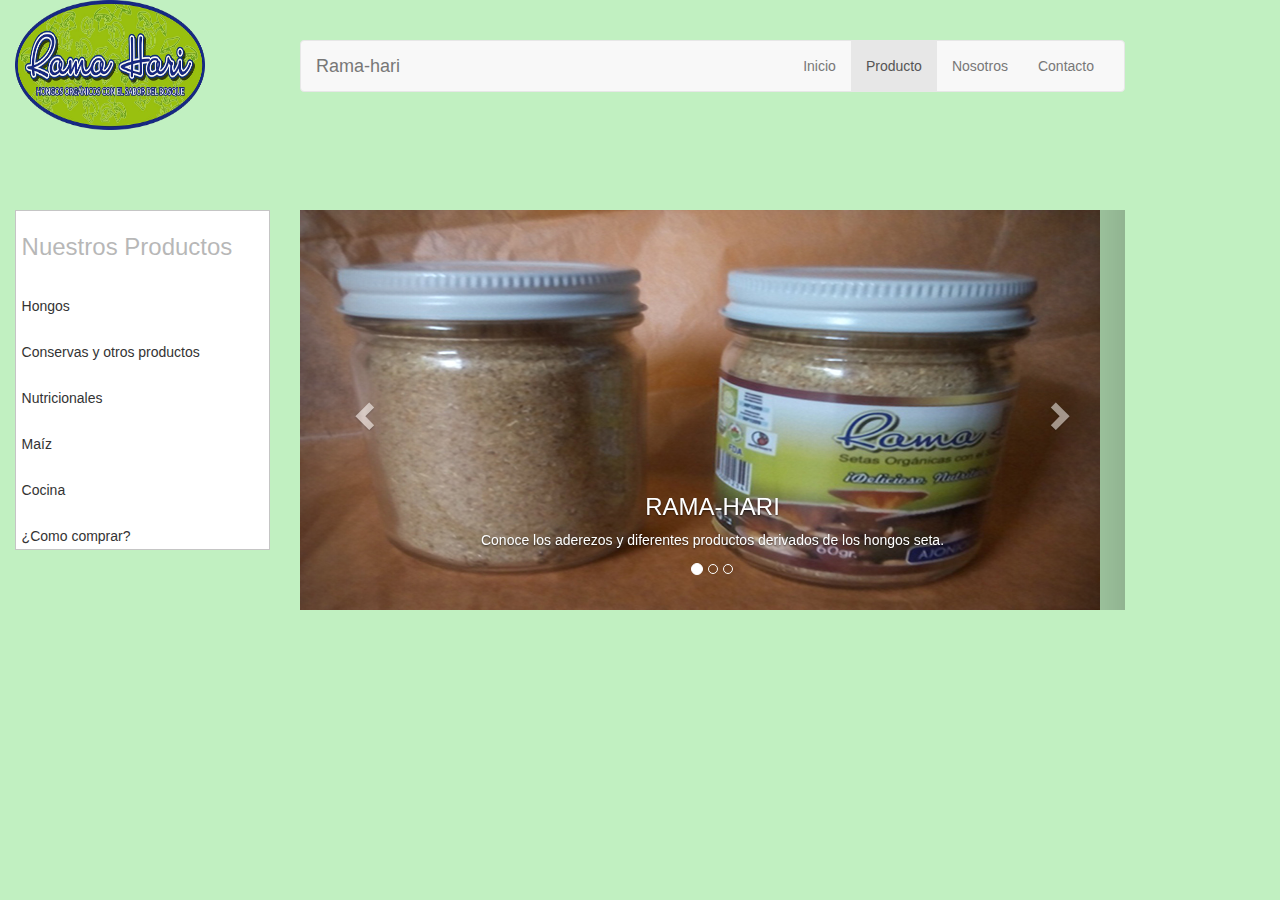
<file: producto.html>
<!DOCTYPE html>
  <html>
    <head>
    <meta charset="UTF-8">
      <link rel="stylesheet"  href="img/logo.ico">
	     <link rel="stylesheet" href="https://maxcdn.bootstrapcdn.com/bootstrap/3.3.7/css/bootstrap.min.css">
       <link rel="stylesheet" type="text/css" href="styles.css">
       <link rel="stylesheet" type="text/css" href="bootstrap/css/font-awesome.min.css">
       <link rel="stylesheet" href="bootstrap/css/jquery-ui.css">
       <script src="https://ajax.googleapis.com/ajax/libs/jquery/3.1.1/jquery.min.js"></script>
       <script src="https://maxcdn.bootstrapcdn.com/bootstrap/3.3.7/js/bootstrap.min.js"></script>
       <script type="text/javascript" src="bootstrap/js/funciones.js"></script>
	     <title>Rama Hari</title>
    </head>
        <body id="espacios">
          <div class="container row">
            <div class="col-md-3">
              <img id="imagen" src="img/logo.png" alt="Rama-Hari" class="hidden-xs hidden-sm">
            </div>
            <br><br>
            <div class="col-md-9 ">

              <header>
              <nav class="navbar navbar-default ">
                <div class="container-fluid">
                  <div class="navbar-header">
                    <button type="button" class="navbar-toggle collapsed" data-toggle="collapse" data-target="#navbar-1">
                    <span class="sr-only">Menu</span>
                    <span class="icon-bar"></span>
                    <span class="icon-bar"></span>
                    <span class="icon-bar"></span>
                    </button>

                    <a href="index.html" class="navbar-brand">Rama-hari</a>
                  </div>
                  <div class="collapse navbar-collapse" id="navbar-1">
                    <ul class="nav navbar-nav navbar-right">
                      <li><a href="index.html">Inicio</a></li>
                      <li class="active"><a href="producto.html">Producto</a></li>
                      <li><a href="nosotros.html">Nosotros</a></li>
                      <li><a href="contacto.html">Contacto</a></li>
                    </ul>
                  </div>
                </div>
              </nav>
            </header>
            </div>
          </div>
              <br><br><br>

<!--Menu de productos-->
          
             

            <div class="container row">
              <br>

              <div class="col-md-3">
                  <ul id="menu">
                      <li class="ui-state-disabled"><div><h3>Nuestros Productos</h3></div></li>
                      <br>
                      <li><div><a href="hongos.html">Hongos</a></div></li>
                      <br>
                      <li><div><a href="conserva.html">Conservas y otros productos</a></div></li>
                      <br>
                      <li><div><a href="nutricionales.html">Nutricionales</a></div>
                      <br>
                      <li><div><a href="maiz.html">Maíz</a></div></li>
                      <br>
                      <li><div><a href="cocina.html">Cocina</a></div></li>
                      <br>
                      <li><div><a href="compra.html">¿Como comprar?</a></div></li>
                  </ul>
              </div>
              <div class="col-md-9">
                  <div id="carousel-1" class="carousel slide" data-ride="carousel">
                    <!-- indicadores-->
                    <ol class="carousel-indicators">
                      <li data-target="#carousel-1" data-slide-to="0" class="active"></li>
                      <li data-target="#carousel-1" data-slide-to="1"></li>
                      <li data-target="#carousel-1" data-slide-to="2"></li>
                    </ol>

                    <!-- contenedor slide-->
                    <div class="carousel-inner" role="listbox">
                    <!--aqui va la primera imagen-->
                      <div class="item active">
                        <img src="img/carro/carro1.jpg" class="img-responsive" alt="Somos Rama-Hari">
                        <div class="carousel-caption hidden-xs hidden-sm" >
                            <h3>RAMA-HARI</h3>
                            <p>Conoce los aderezos y diferentes productos derivados de los hongos seta.</p>
                        </div>
                      </div>
                      <!--aqui la segunda imagem-->
                      <div class="item">
                        <img src="img/carro/carro2.jpg" class="img-responsive" alt="Somos Rama-Hari">
                        <div class="carousel-caption hidden-xs hidden-sm">
                            <h3>BOTANAS</h3>
                            <p>Prueba las botanas y delicias que Rama-Hari tienen para ti.</p>
                        </div>
                      </div>
                      <!--Aqui la tercera imagen-->
                      <div class="item">
                        <img src="img/carro/carro4.jpg" class="img-responsive" alt="Somos Rama-Hari">
                        <div class="carousel-caption hidden-xs hidden-sm">
                            <h3 >NUTRICION</h3>
                            <p>Disfruta de la nutrición que los hongos te pueden dar.</p>
                        </div>
                      </div>
                    </div>
  
                    <!--controles laterales slide-->
                      <a href="#carousel-1" class="left carousel-control" role="button" data-slide="prev">
                      <span class="glyphicon glyphicon-chevron-left" aria-hidden="true"></span>
                      <span class="sr-only">Anterior</span></a>
                      

                      <a href="#carousel-1" class="right carousel-control" role="button" data-slide="next">
                      <span class="glyphicon glyphicon-chevron-right" aria-hidden="true"></span>
                      <span class="sr-only">Siguiente</span></a>
                  </div>
              </div>
              </div>
              
          <br>
          <script src="bootstrap/js/jquery-3.1.1.min.js"></script>
          <script src="bootstrap/js/bootstrap.min.js"></script>
          <script src="bootstrap/js/jquery-ui.min.js"></script>
        </body>
  </html>
</file>
<file: styles2.css>
#imagen{
	width: 190px;
    height: 130px;
}

#lis{
	display: inline;
	text-align: center;

	
}
li{
	display: inline;

}

ul{
	list-style-type: none;
	overflow: hidden;
	margin: 0;
	padding: 0;
}

nav{
	background-color: #ccf5ff;
}
a{
	color: #000000;
}

menu{
	color: #088A4B;
}

.navbar{
	color: #088A4B;

}

#p{
	color:#004d00;
}

#espacios{
	background-color: #c1f0c1;
}

#tabla{
	background-color: #C0FAFB;
	text-align: justify;
}

.img{
	height: 250px;
	width: 220px;
}
</file>
<file: styles.css>
#imagen{
	width: 190px;
    height: 130px;
}

#img{
	width: 170px;
	height: 140px;
}
#lis{
	display: inline;
	text-align: center;

	
}
li{
	display: inline;

}

ul{
	list-style-type: none;
	overflow: hidden;
	margin: 0;
	padding: 0;
}

nav{
	background-color: #ccf5ff;
}
a{
	color: #000000;
}



.navbar{
	color: #088A4B;

}

#p{
	color:#004d00;
}

#espacios{
	background-color: #c1f0c1;
}

#tabla{
	background-color: #C0FAFB;
	text-align: justify;
}

#div{
	background-color: #999999;

}

/*img{
	height: 250px;
	width: 220px;
}*/
/*
fieldset {
      border: 0;
    }
    label {
      display: block;
      margin: 30px 0 0 0;
    }
    .overflow {
      height: 200px;
    }*/
</file>
